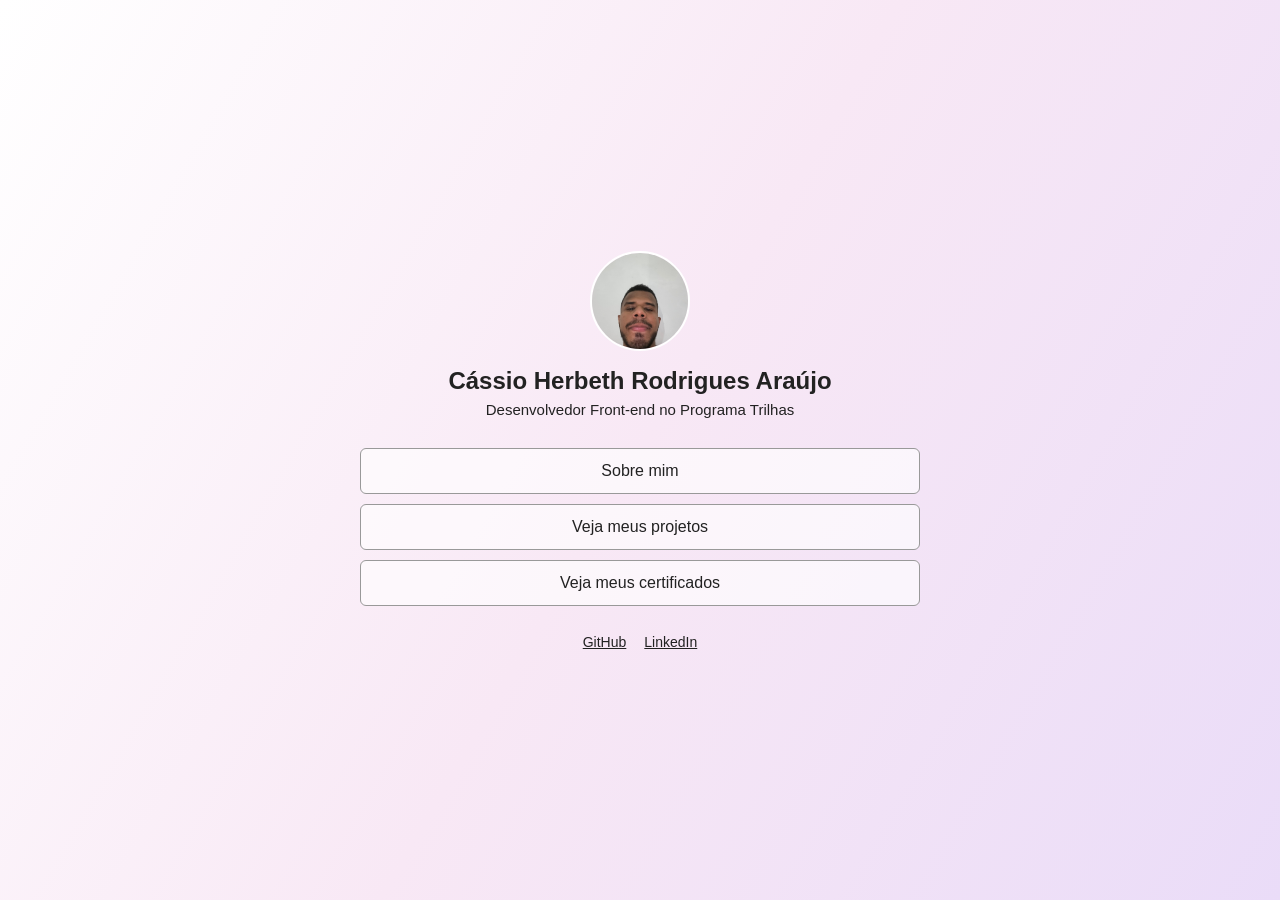
<file: index.html>
<!DOCTYPE html>
<html lang="pt-BR">
<head>
  <meta charset="UTF-8">
  <meta name="viewport" content="width=device-width, initial-scale=1.0">
  <title>Portfólio - Cássio Herbeth</title>
  <link rel="stylesheet" href="style.css">
</head>
<body>
  <main class="pagina">
    <section class="conteudo">
      <div class="perfil">
        <img src="imagens/perfil.jpg" alt="Foto de Cássio Herbeth Rodrigues Araújo">
        <h1>Cássio Herbeth Rodrigues Araújo</h1>
        <p>Desenvolvedor Front-end no Programa Trilhas</p>
      </div>

      <div class="botoes">
        <a href="sobre.html">Sobre mim</a>
        <a href="projetos.html">Veja meus projetos</a>
        <a href="https://drive.google.com/drive/folders/1WZdxFIYAL0YqKgYvzlHtQg8KGroquoa4?hl=pt-br" target="_blank">
          Veja meus certificados
        </a>
      </div>

      <div class="redes">
        <a href="https://github.com/cassioherbeth-stack" target="_blank">GitHub</a>
        <a href="https://www.linkedin.com/in/c%C3%A1ssio-ara%C3%BAjo-737952206/" target="_blank">LinkedIn</a>
      </div>
    </section>
  </main>
</body>
</html>
</file>
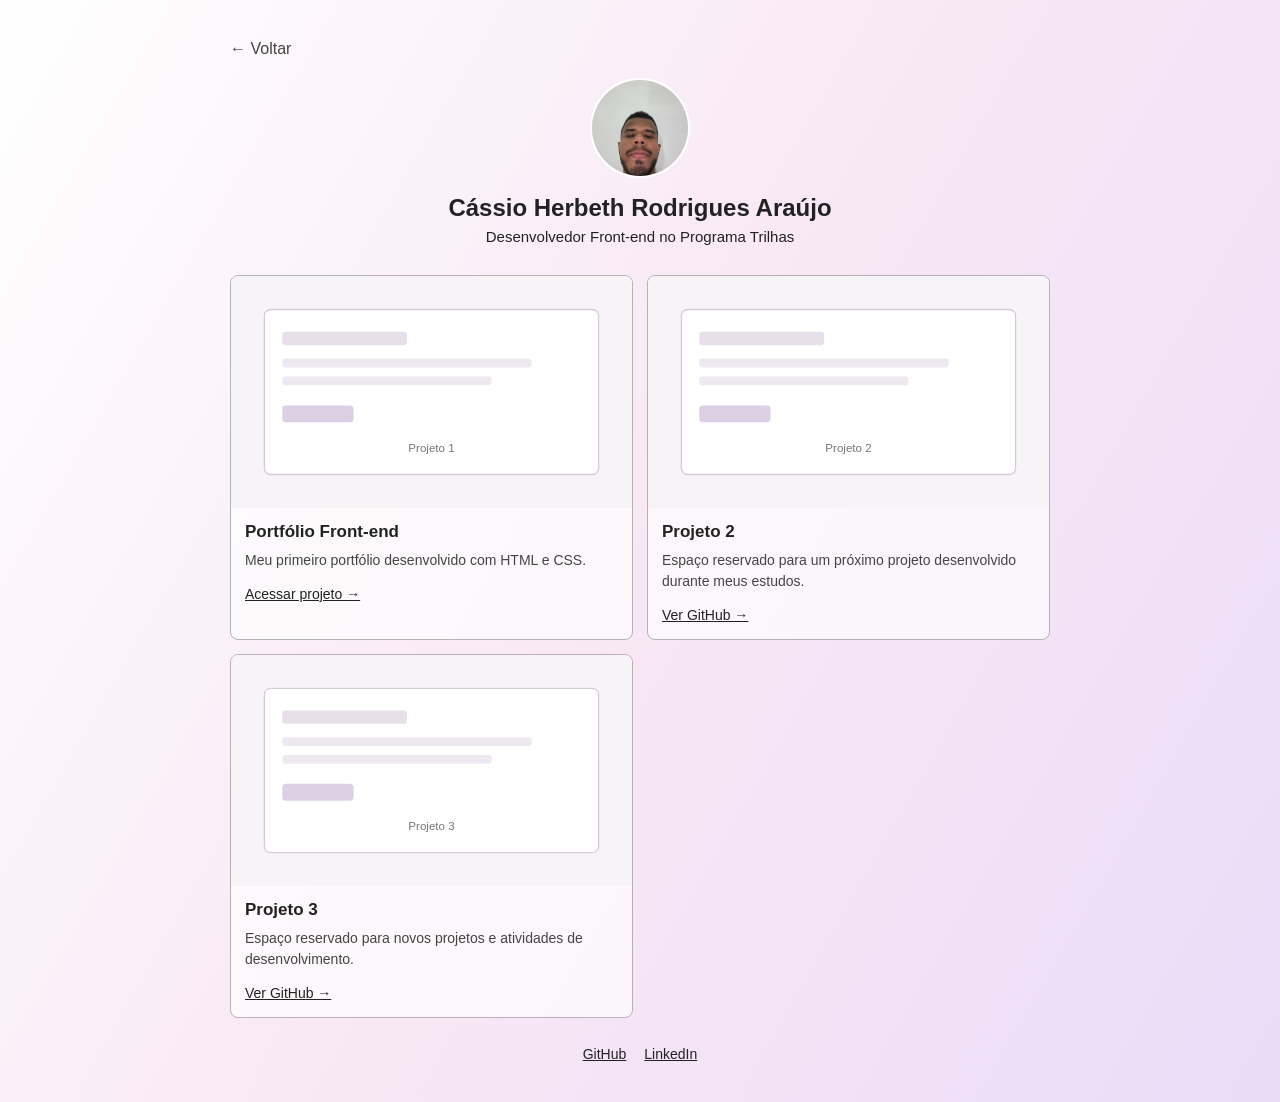
<file: projetos.html>
<!DOCTYPE html>
<html lang="pt-BR">
<head>
  <meta charset="UTF-8">
  <meta name="viewport" content="width=device-width, initial-scale=1.0">
  <title>Projetos - Cássio Herbeth</title>
  <link rel="stylesheet" href="style.css">
</head>
<body>
  <main class="pagina">
    <section class="conteudo projetos-conteudo">
      <a class="voltar" href="index.html">← Voltar</a>

      <div class="perfil">
        <img src="imagens/perfil.jpg" alt="Foto de Cássio Herbeth Rodrigues Araújo">
        <h1>Cássio Herbeth Rodrigues Araújo</h1>
        <p>Desenvolvedor Front-end no Programa Trilhas</p>
      </div>

      <div class="lista-projetos">
        <div class="card">
          <img src="imagens/projeto1.svg" alt="Imagem do projeto Portfólio Front-end">
          <h2>Portfólio Front-end</h2>
          <p>Meu primeiro portfólio desenvolvido com HTML e CSS.</p>
          <a href="https://github.com/cassioherbeth-stack/portfolio-front-end" target="_blank">Acessar projeto →</a>
        </div>

        <div class="card">
          <img src="imagens/projeto2.svg" alt="Imagem de projeto">
          <h2>Projeto 2</h2>
          <p>Espaço reservado para um próximo projeto desenvolvido durante meus estudos.</p>
          <a href="https://github.com/cassioherbeth-stack" target="_blank">Ver GitHub →</a>
        </div>

        <div class="card">
          <img src="imagens/projeto3.svg" alt="Imagem de projeto">
          <h2>Projeto 3</h2>
          <p>Espaço reservado para novos projetos e atividades de desenvolvimento.</p>
          <a href="https://github.com/cassioherbeth-stack" target="_blank">Ver GitHub →</a>
        </div>
      </div>

      <div class="redes">
        <a href="https://github.com/cassioherbeth-stack" target="_blank">GitHub</a>
        <a href="https://www.linkedin.com/in/c%C3%A1ssio-ara%C3%BAjo-737952206/" target="_blank">LinkedIn</a>
      </div>
    </section>
  </main>
</body>
</html>
</file>
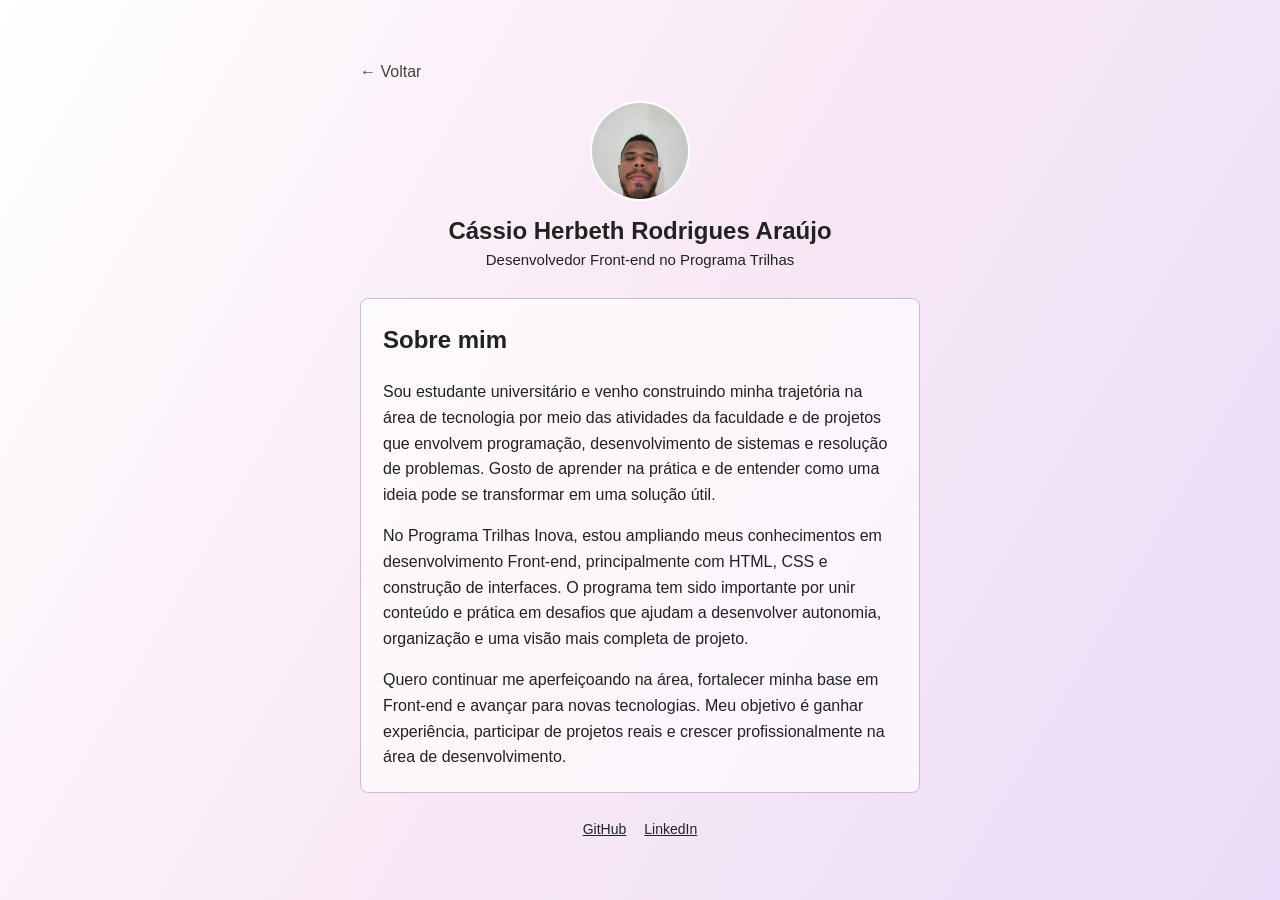
<file: sobre.html>
<!DOCTYPE html>
<html lang="pt-BR">
<head>
  <meta charset="UTF-8">
  <meta name="viewport" content="width=device-width, initial-scale=1.0">
  <title>Sobre mim - Cássio Herbeth</title>
  <link rel="stylesheet" href="style.css">
</head>
<body>
  <main class="pagina">
    <section class="conteudo sobre">
      <a class="voltar" href="index.html">← Voltar</a>

      <div class="perfil">
        <img src="imagens/perfil.jpg" alt="Foto de Cássio Herbeth Rodrigues Araújo">
        <h1>Cássio Herbeth Rodrigues Araújo</h1>
        <p>Desenvolvedor Front-end no Programa Trilhas</p>
      </div>

      <div class="texto-sobre">
        <h2>Sobre mim</h2>

        <p>
          Sou estudante universitário e venho construindo minha trajetória na área de
          tecnologia por meio das atividades da faculdade e de projetos que envolvem
          programação, desenvolvimento de sistemas e resolução de problemas.
          Gosto de aprender na prática e de entender como uma ideia pode se transformar
          em uma solução útil.
        </p>

        <p>
          No Programa Trilhas Inova, estou ampliando meus conhecimentos em desenvolvimento
          Front-end, principalmente com HTML, CSS e construção de interfaces. O programa
          tem sido importante por unir conteúdo e prática em desafios que ajudam a desenvolver
          autonomia, organização e uma visão mais completa de projeto.
        </p>

        <p>
          Quero continuar me aperfeiçoando na área, fortalecer minha base em Front-end e
          avançar para novas tecnologias. Meu objetivo é ganhar experiência, participar de
          projetos reais e crescer profissionalmente na área de desenvolvimento.
        </p>
      </div>

      <div class="redes">
        <a href="https://github.com/cassioherbeth-stack" target="_blank">GitHub</a>
        <a href="https://www.linkedin.com/in/c%C3%A1ssio-ara%C3%BAjo-737952206/" target="_blank">LinkedIn</a>
      </div>
    </section>
  </main>
</body>
</html>
</file>
<file: style.css>
* {
  box-sizing: border-box;
}

body {
  margin: 0;
  font-family: Arial, Helvetica, sans-serif;
  color: #222;
  background: linear-gradient(120deg, #ffffff, #f8e8f5, #eadcf8);
}

.pagina {
  min-height: 100vh;
  display: flex;
  align-items: center;
  justify-content: center;
  padding: 40px 20px;
}

.conteudo {
  width: 560px;
  max-width: 100%;
}

.perfil {
  text-align: center;
  margin-bottom: 30px;
}

.perfil img {
  width: 100px;
  height: 100px;
  object-fit: cover;
  border-radius: 50%;
  border: 2px solid #fff;
}

.perfil h1 {
  font-size: 24px;
  margin: 12px 0 6px;
}

.perfil p {
  margin: 0;
  font-size: 15px;
}

.botoes {
  display: flex;
  flex-direction: column;
  gap: 10px;
}

.botoes a {
  padding: 13px;
  text-align: center;
  text-decoration: none;
  color: #222;
  background: rgba(255, 255, 255, 0.65);
  border: 1px solid #999;
  border-radius: 6px;
}

.botoes a:hover {
  background: #fff;
}

.redes {
  display: flex;
  justify-content: center;
  gap: 18px;
  margin-top: 28px;
}

.redes a {
  color: #222;
  font-size: 14px;
}

.voltar {
  display: inline-block;
  margin-bottom: 20px;
  color: #444;
  text-decoration: none;
}

.texto-sobre {
  background: rgba(255, 255, 255, 0.65);
  border: 1px solid #c8beca;
  border-radius: 8px;
  padding: 22px;
  line-height: 1.6;
}

.texto-sobre h2 {
  margin-top: 0;
}

.texto-sobre p:last-child {
  margin-bottom: 0;
}

.projetos-conteudo {
  width: 820px;
}

.lista-projetos {
  display: grid;
  grid-template-columns: repeat(2, 1fr);
  gap: 14px;
}

.card {
  background: rgba(255, 255, 255, 0.68);
  border: 1px solid #b9afb9;
  border-radius: 8px;
  overflow: hidden;
}

.card img {
  width: 100%;
  display: block;
}

.card h2 {
  font-size: 17px;
  margin: 14px 14px 8px;
}

.card p {
  font-size: 14px;
  line-height: 1.5;
  margin: 0 14px 14px;
  color: #444;
}

.card a {
  display: inline-block;
  margin: 0 14px 16px;
  color: #222;
  font-size: 14px;
}

@media (max-width: 650px) {
  .pagina {
    padding: 25px 15px;
  }

  .lista-projetos {
    grid-template-columns: 1fr;
  }

  .perfil h1 {
    font-size: 21px;
  }
}
</file>
